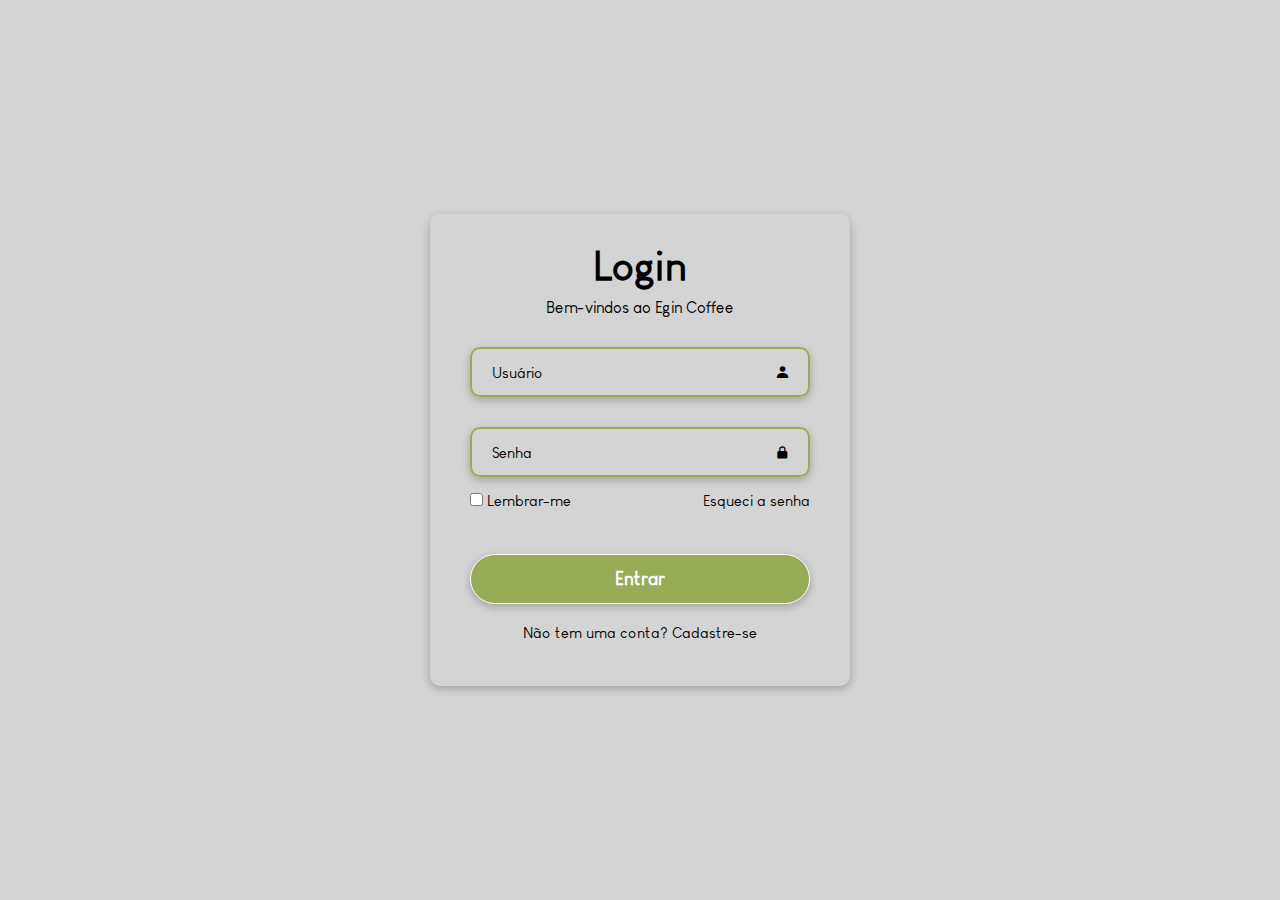
<file: index.html>
<!DOCTYPE html>
<html lang="pt-br">
<head>
  <link
href='https://unpkg.com/boxicons@2.1.4/css/boxicons.min.css'
rel='stylesheet'> 
<link rel="stylesheet" href="style.css">

  <meta charset="UTF-8">
  <meta name="viewport" content="width=device-width, initial-scale=1.0">
  <title>Login</title>
</head>
<body>
  
  <main class="container">
    <form>
      <div class="topo">
      <h1>Login</h1>
      <p>Bem-vindos ao Egin Coffee</p>
      </div>

      <div class="input-box">
        <input placeholder="Usuário" type="email">
        <i class="bx bxs-user"></i>
      </div>

      <div class="input-box">
        <input placeholder="Senha" type="password">
        <i class="bx bxs-lock-alt"></i>
      </div>

      <div class="remember-forgot">
        <label>
          <input type="checkbox">
          Lembrar-me
        </label>
        <a href="#">Esqueci a senha</a>
      </div>

        <button type="submit" class="entrar">Entrar</button>

        <div class="register-link">
          <p>Não tem uma conta? <a href="#">Cadastre-se</a></p>
        </div>
        

    </form>
  </main>
  <script src="js.js"></script>
  
  
</body>
</html>
</file>
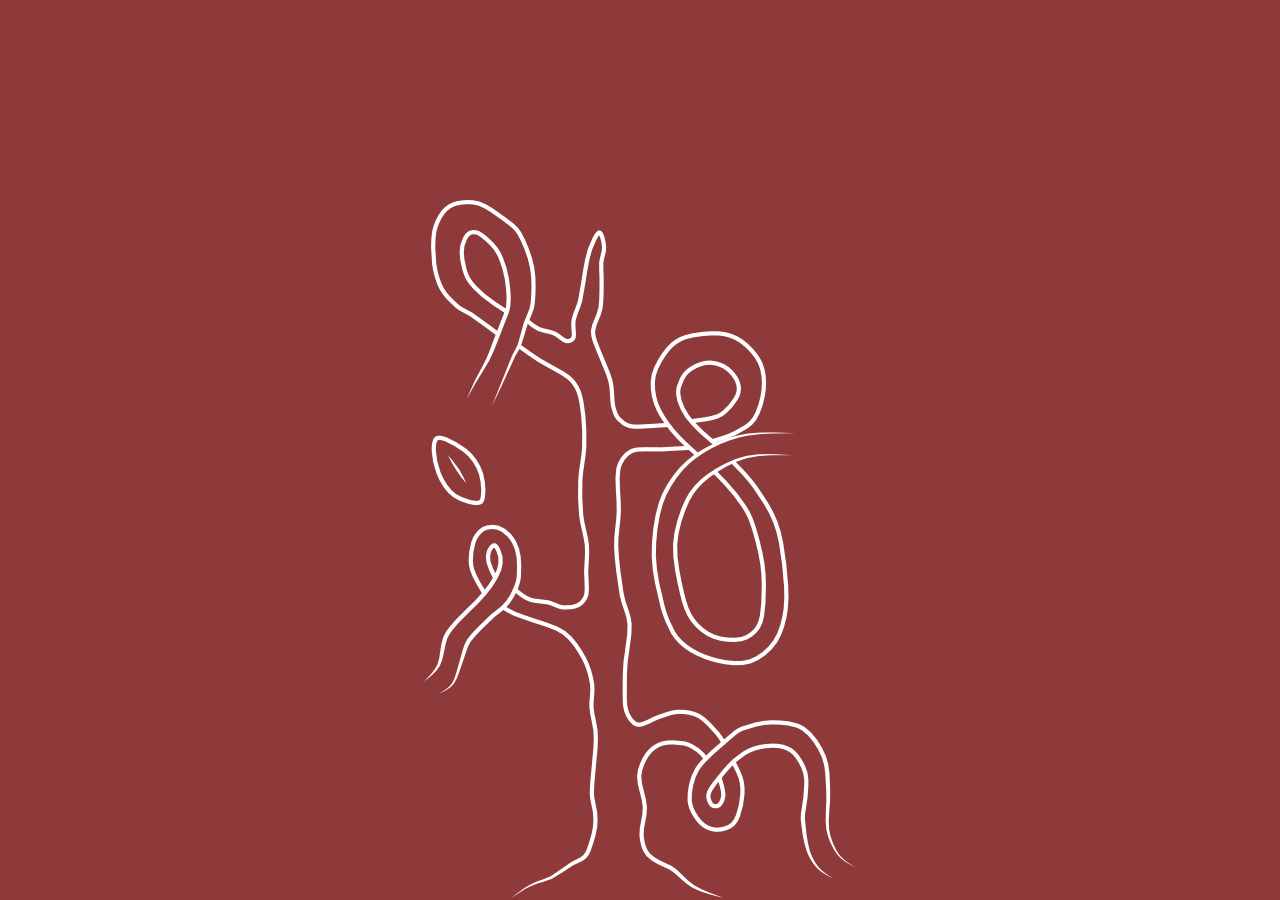
<file: entrar.html>
<!DOCTYPE html>
<html lang="pt-br">
<head>
  <link rel="stylesheet" href="entrar.css">
  <meta charset="UTF-8">
  <meta name="viewport" content="width=device-width, initial-scale=1.0">
  <title>Egin Coffee</title>
</head>
<body>
  <div class="container">
    <img src="img/egin white.png" alt="Arte abstrata" />
  </div>
</body>
</html>
</file>
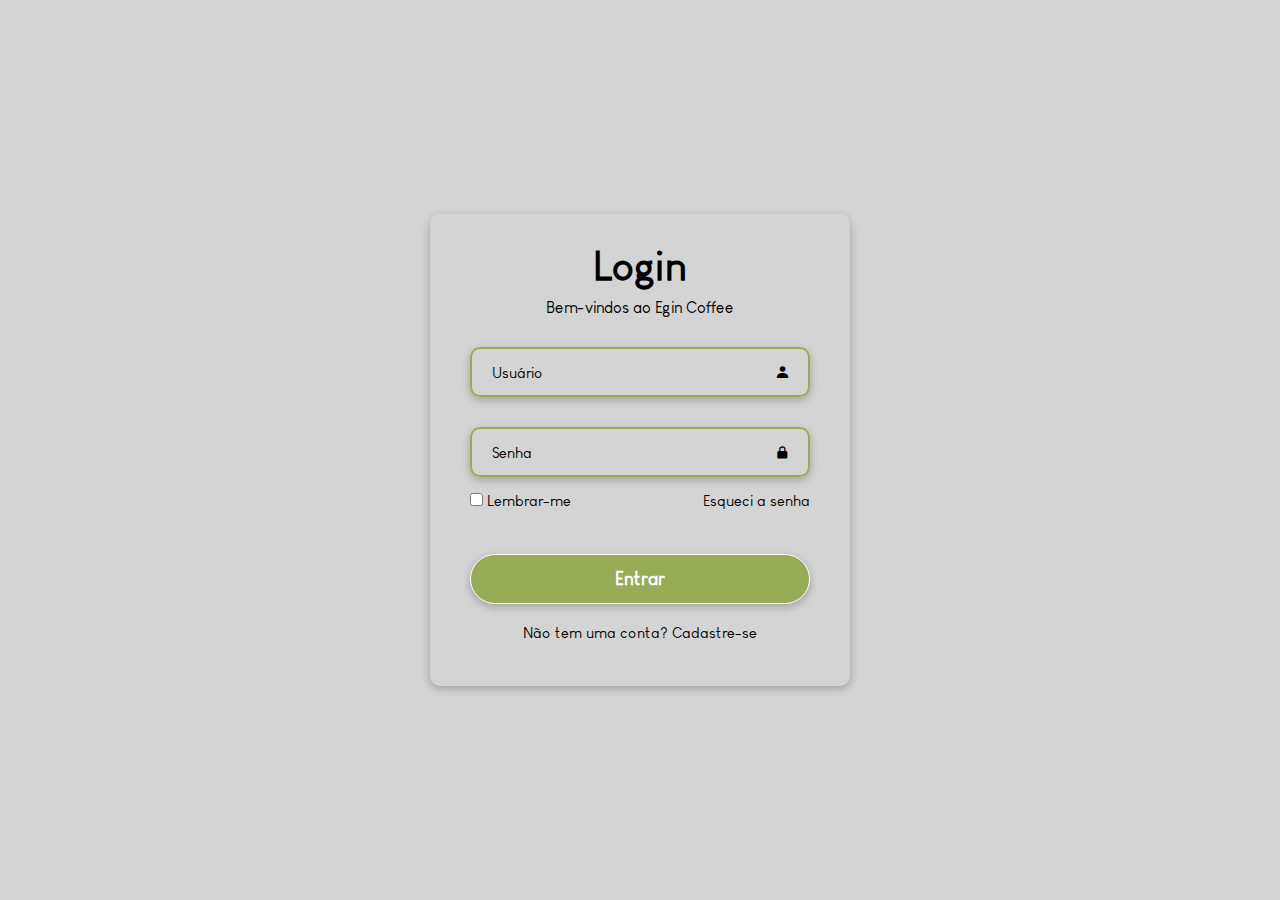
<file: login.html>
<!DOCTYPE html>
<html lang="pt-br">
<head>
  <link
href='https://unpkg.com/boxicons@2.1.4/css/boxicons.min.css'
rel='stylesheet'> 
<link rel="stylesheet" href="style.css">

  <meta charset="UTF-8">
  <meta name="viewport" content="width=device-width, initial-scale=1.0">
  <title>Login</title>
</head>
<body>
  
  <main class="container">
    <form>
      <div class="topo">
      <h1>Login</h1>
      <p>Bem-vindos ao Egin Coffee</p>
      </div>

      <div class="input-box">
        <input placeholder="Usuário" type="email">
        <i class="bx bxs-user"></i>
      </div>

      <div class="input-box">
        <input placeholder="Senha" type="password">
        <i class="bx bxs-lock-alt"></i>
      </div>

      <div class="remember-forgot">
        <label>
          <input type="checkbox">
          Lembrar-me
        </label>
        <a href="#">Esqueci a senha</a>
      </div>

        <button type="submit" class="entrar">Entrar</button>

        <div class="register-link">
          <p>Não tem uma conta? <a href="entrar.html">Cadastre-se</Cadastre-se></a></p>
        </div>
        

    </form>
  </main>
  
</body>
</html>
</file>
<file: style.css>
@font-face {
  font-family: "Louis George Cafe";
  src: url('fonts/Louis\ George\ Cafe.ttf'), 
  url('fonts/Louis\ George\ Cafe\ Bold.ttf'), 
  url('fonts/Louis\ George\ Cafe\ Bold\ Italic.ttf'), 
  url('fonts/Louis\ George\ Cafe\ Light.ttf'),
  url('fonts/Louis\ George\ Cafe\ Light\ Italic.ttf'),
  format('truetype');
}

* {
    margin: 0;
    padding: 0;
    box-sizing: border-box;
    font-family: "Louis George Cafe", sans-serif;
    color: #000000;
}

body {
  display: flex;
  justify-content: center;
  align-items: center;
  min-height: 100vh;
  background: #D4D4D4;
  background-size: cover;
  background-position: center;
  
}
.container {
  width: 420px;
  background-color: transparent;
  /*border: 2px solid #ca4949;*/
  border-radius: 10px;
  color: #000000;
  padding: 30px 40px;
  box-shadow: rgba(0, 0, 0, 0.24) 0px 3px 8px;
}

.container .topo h1  {
  font-size: 40px;
  text-align: center;

}
.container .topo p {
  font-size: 16px;
  text-align: center;
  margin: 10px 0;

}
.input-box {
  position: relative;
  width: 100%;
  height: 50px;
  margin: 30px 0;

}
.input-box input {
  width: 100%;
  height: 100%;
  background: transparent;
  border: 2px solid #98AC57;
  border-radius: 10px;
  outline: none;
  font-size: 15px;
  color: #000000;
  padding: 20px 45px 20px 20px;
  box-shadow: rgba(0, 0, 0, 0.24) 0px 3px 8px;
}

.input-box input::placeholder {
  color: #000000;
}
.input-box i {
  position: absolute;
  right: 20px;
  font-size: 15px;
  top: 50%;
  transform: translateY(-50%);
  color: #000000;
}
.remember-forgot {
  display: flex;
  justify-content: space-between;
  margin: -15px 0 15px;
  font-size: 15px;
}
.remember-forgot label {
  accent-color: black;
  margin-right: 5px;
  

}
.remember-forgot a {
  text-decoration: none;
  color: #000000;
}
.remember-forgot a:hover {
  text-decoration: underline;
}
.entrar {
  width: 100%;
  height: 50px;
  background: #98AC57;
  border: 1px solid #ffffff;
  border-radius: 40px;
  cursor: pointer;
  color: #fff;
  font-size: 18px;
  font-weight: 600;
  box-shadow: rgba(0, 0, 0, 0.24) 0px 3px 8px;
  margin-top: 30px;
}

.entrar:hover {
  background: transparent;
  border: 2px solid #98AC57;
  color: #98AC57;
  transition: 0.5s;
}
.register-link {
  font-size: 15px;
  text-align: center;
  margin: 20px 0 15px;
  text-decoration: none;
  
}
.register-link a {
  text-decoration: none;
  color: #000000;
}
.register-link a:hover {
  text-decoration: underline;
}
</file>
<file: entrar.css>
* {
  margin: 0;
  padding: 0;
  box-sizing: border-box;
}

html, body {
  width: 100%;
  height: 100%;
}

body {
  background-color: #8f3a3a; /* vinho */
  display: flex;
  justify-content: center;
  align-items: flex-end;
}

.container {
  width: 100%;
  height: 100%;
  display: flex;
  justify-content: center;
  align-items: center;
  align-items: flex-end;
  padding-bottom: 0px; 
}

.container img {
  max-height: 80%;
  max-width: 90%;
  object-fit: contain;
}
</file>
